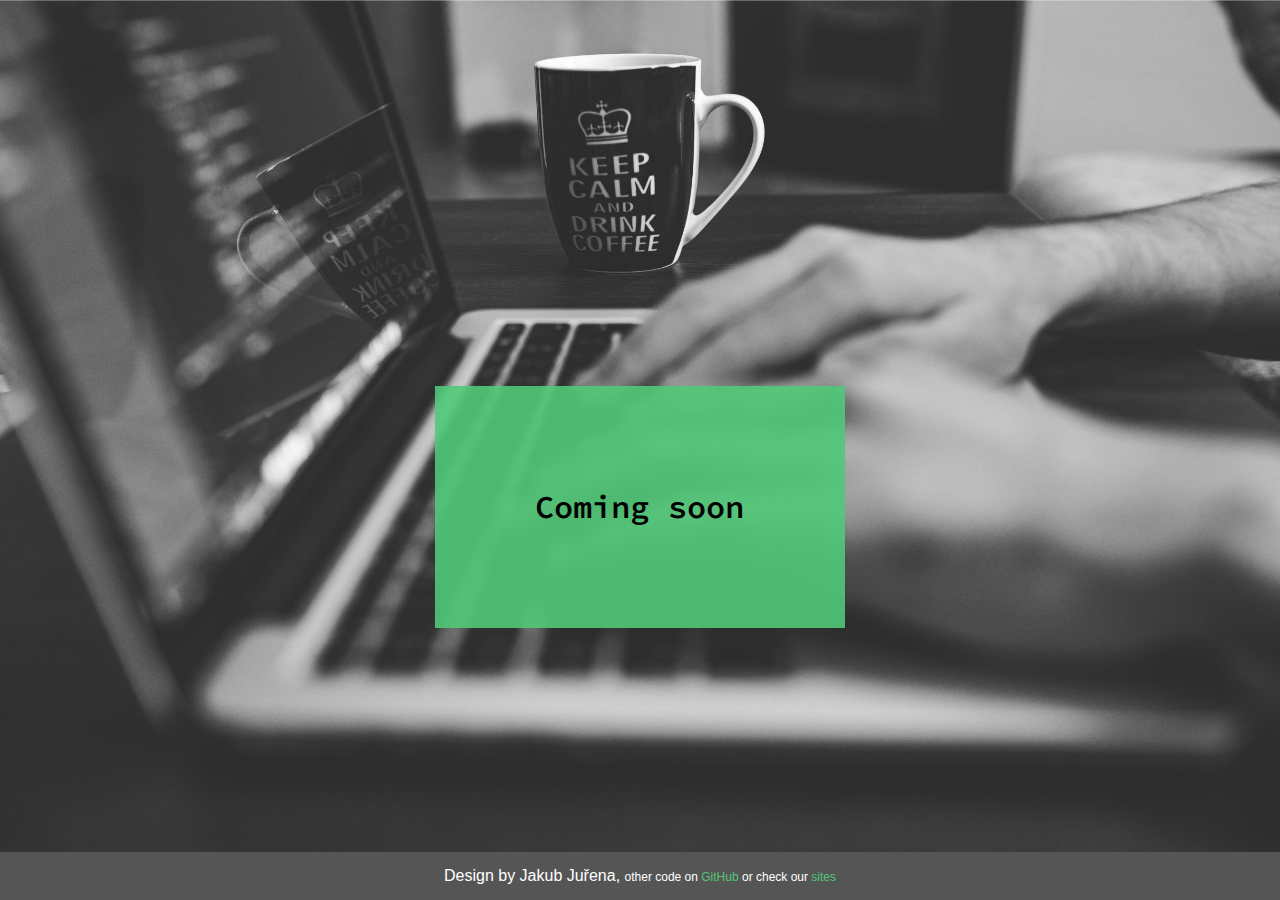
<file: index.html>
<!DOCTYPE html>
<html lang="en">
<head>
    <meta charset="UTF-8">
    <title>Developers on coffee</title>
    <link rel="stylesheet" type="text/css" href="css/main.css">
    <link rel="icon" href="assets/icon/favicon.ico">
    <meta name="viewport" content="width=device-width, initial-scale=1">

    <!--
        Google Fonts
    -->
    <link href="https://fonts.googleapis.com/css?family=Source+Code+Pro|Open+San" rel="stylesheet">

</head>
<body>

    <div class="coming-table col-4 col-offset-4">
        <h1>Coming soon</h1>
    </div>

    <footer class="text-center">
        Design by Jakub Juřena, <span class="small">other code on <a target="_blank" href="https://github.com/jakubjurena">GitHub</a> or check our <a target="_blank" href="http://sites.devsoncoffee.com">sites</a></span>
    </footer>

</body>
</html>
</file>
<file: css/main.css>
* {
    box-sizing: border-box;
}

body {
    background-repeat: no-repeat;
    background-size: cover;
    -webkit-background-size: cover;
    -moz-background-size: cover;
    -o-background-size: cover;
    background-image: url(../assets/images/bg.jpeg);
    background-position: top center !important;
    background-attachment: fixed;
    height: 100vh;
    width: 100%;
    position: relative;
    display: table;
    margin: 0px;
    padding: 2%;
    font-family: 'Open Sans', sans-serif;
}

.coming-table {
    font-family: 'Source Code Pro', monospace;
    padding: 5em;
    margin-top: 40vh;
    background: rgba(80,200,120,0.9);
    text-align: center;
}

.coming-table h1 {
    font-weight: 600;
}

footer {
    position: absolute;
    bottom: 0px;
    left: 0px;
    width: 100vw;
    background-color: #555;
    color: white;
    padding: 15px;
    text-align: center;
}

footer a {
    color: #50C878; /* emerald color */
    text-decoration: none;
}

footer a:hover, footer a:active {
    color: #1CE678; /* teknikk color */
    text-decoration: none;
}

.small {
    font-size: 75%;
}

/* For desktop: */
.col-offset-1 {width: 8.33%;}
.col-2 {width: 16.66%;}
.col-3 {width: 25%;}
.col-4 {width: 33.33%;}
.col-5 {width: 41.66%;}
.col-6 {width: 50%;}
.col-7 {width: 58.33%;}
.col-8 {width: 66.66%;}
.col-9 {width: 75%;}
.col-10 {width: 83.33%;}
.col-11 {width: 91.66%;}
.col-12 {width: 100%;}

.col-offset-1 {margin-left: 8.33%;}
.col-offset-2 {margin-left: 16.66%;}
.col-offset-3 {margin-left: 25%;}
.col-offset-4 {margin-left: 33.33%;}
.col-offset-5 {margin-left: 41.66%;}
.col-offset-6 {margin-left: 50%;}
.col-offset-7 {margin-left: 58.33%;}
.col-offset-8 {margin-left: 66.66%;}
.col-offset-9 {margin-left: 75%;}
.col-offset-10 {margin-left: 83.33%;}
.col-offset-11 {margin-left: 91.66%;}

@media only screen and (max-width: 768px) {
    /* For mobile phones: */
    [class*="col-"] {
        width: 100%;
        margin-left: 0%;
    }

    .coming-table {
        padding: 1em;
    }
}
</file>
